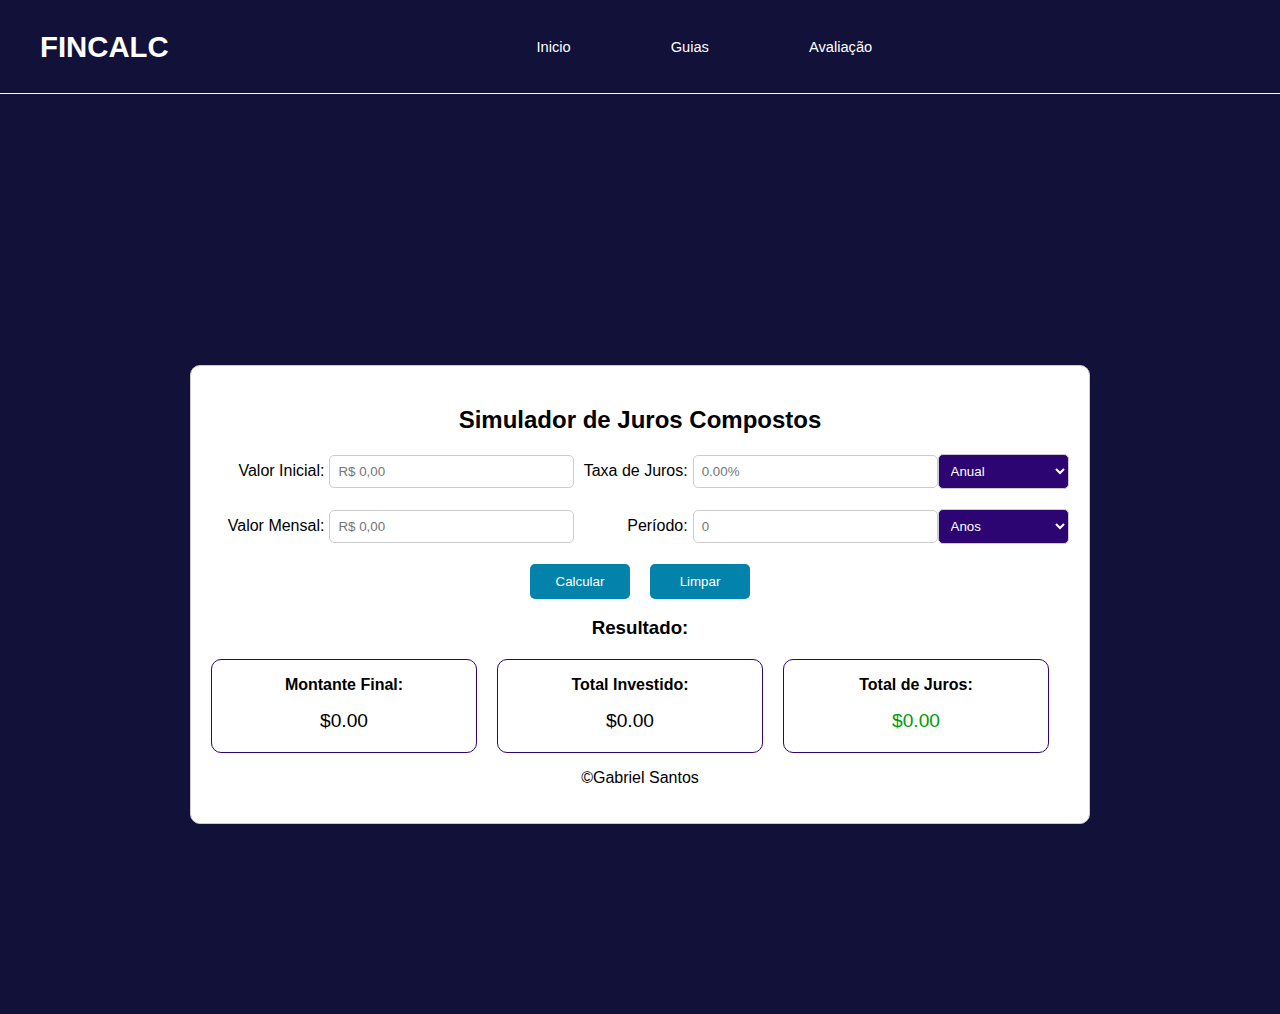
<file: index.html>
<!DOCTYPE html>
<html lang="pt-br">

<head>
    <meta charset="UTF-8">
    <meta name="viewport" content="width=device-width, initial-scale=1.0">
    <link rel="stylesheet" href="assets/style/style-index.css">
    <title>Calculadora de Juros Compostos</title>
</head>

<body>
    <header>
        <h1 style="float: left; margin-left: 20px;">FINCALC</h1>
        <nav style="float: right; margin-right: 20px;">
            <a href="index.html">Inicio</a>
            <a href="guias.html">Guias</a>
            <a href="avaliacao.html">Avaliação</a>
        </nav>
        <div style="clear: both;"></div>
    </header>
    <main>
        <div class="calculator">
            <h2>Simulador de Juros Compostos</h2>
            <div class="input-group">
                <label for="principal">Valor Inicial:</label>
                <input type="text" id="principal" placeholder="R$ 0,00" required>
                <label for="taxa">Taxa de Juros:</label>
                <input type="text" id="taxa" placeholder="0.00%" required>
                <select id="taxaType">
                    <option value="anual">Anual</option>
                    <option value="mensal">Mensal</option>
                </select>
            </div>
            <div class="input-group">
                <label for="mensal">Valor Mensal:</label>
                <input type="text" id="mensal" placeholder="R$ 0,00" required>
                <label for="periodo">Período:</label>
                <input type="number" id="periodo" placeholder="0" required>
                <select id="periodoType">
                    <option value="anos">Anos</option>
                    <option value="meses">Meses</option>
                </select>
            </div>
            <div class="button-group">
                <button id="calcular">Calcular</button>
                <div class="button-space"></div> <!-- Div vazia para criar espaço -->
                <button id="limpar">Limpar</button>
            </div>
            <h3>Resultado:</h3>
            <div id="results-container">
                <div class="result-box">
                  <p class="result-label">Montante Final:</p>
                  <p id="montanteFinal" class="result-value">$0.00</p>
                </div>
                <div class="result-box">
                  <p class="result-label">Total Investido:</p>
                  <p id="totalInvestido" class="result-value">$0.00</p>
                </div>
                <div class="result-box">
                  <p class="result-label">Total de Juros:</p>
                  <p id="totalJuros" class="result-value">$0.00</p>
                </div>
              </div>
              <p>&copy;Gabriel Santos</p>
        </div>
    </main>
    <script src="assets/script/script.js"></script>
    
</body>

</html>
</file>
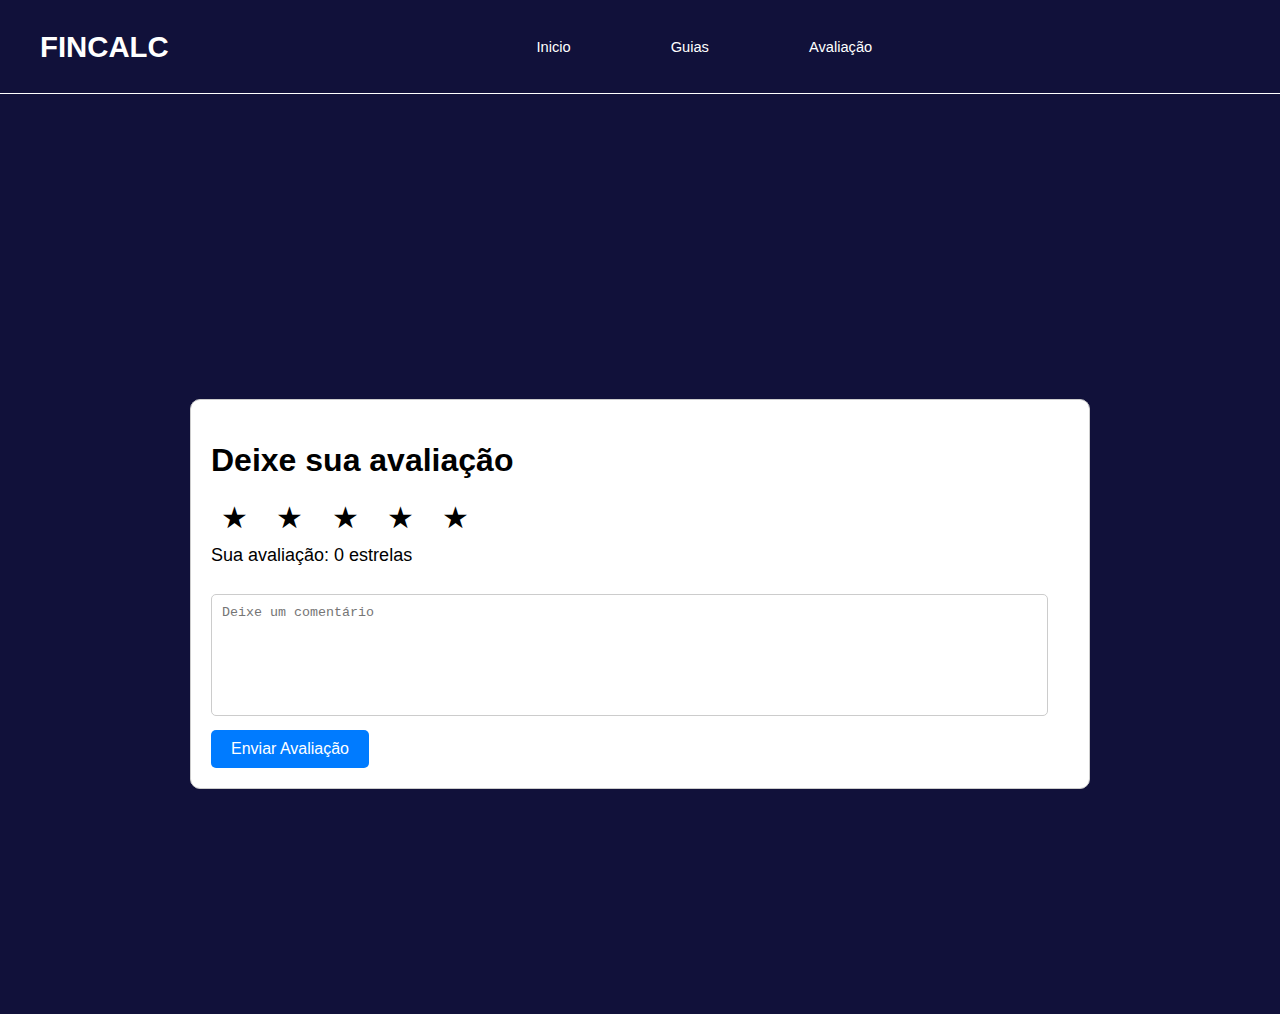
<file: avaliacao.html>
<!DOCTYPE html>
<html lang="pt-br">

<head>
    <meta charset="UTF-8">
    <meta name="viewport" content="width=device-width, initial-scale=1.0">
    <link rel="stylesheet" href="assets/style/style-avaliacao.css">
    <title>Calculadora de Juros Compostos</title>
</head>

<body>
    <header>
        <h1 style="float: left; margin-left: 20px;">FINCALC</h1>
        <nav style="float: right; margin-right: 20px;">
            <a href="index.html">Inicio</a>
            <a href="guias.html">Guias</a>
            <a href="avaliacao.html">Avaliação</a>
        </nav>
        <div style="clear: both;"></div>
    </header>
    <main>
        <div class="rating-container">
            <h1>Deixe sua avaliação</h1>
            <div class="stars" id="stars">
                <span class="star" data-rating="1">&#9733;</span>
                <span class="star" data-rating="2">&#9733;</span>
                <span class="star" data-rating="3">&#9733;</span>
                <span class="star" data-rating="4">&#9733;</span>
                <span class="star" data-rating="5">&#9733;</span>
            </div>
            <p class="selected-rating">Sua avaliação: <span id="selected-rating">0</span> estrelas</p>
            <textarea id="comment" placeholder="Deixe um comentário" style="resize: none;"></textarea>
            <button id="submit-button">Enviar Avaliação</button>
        </div>
        
    </main>
    <script src="assets/script/script-avaliacao.js"></script>
</body>

</html>
</file>
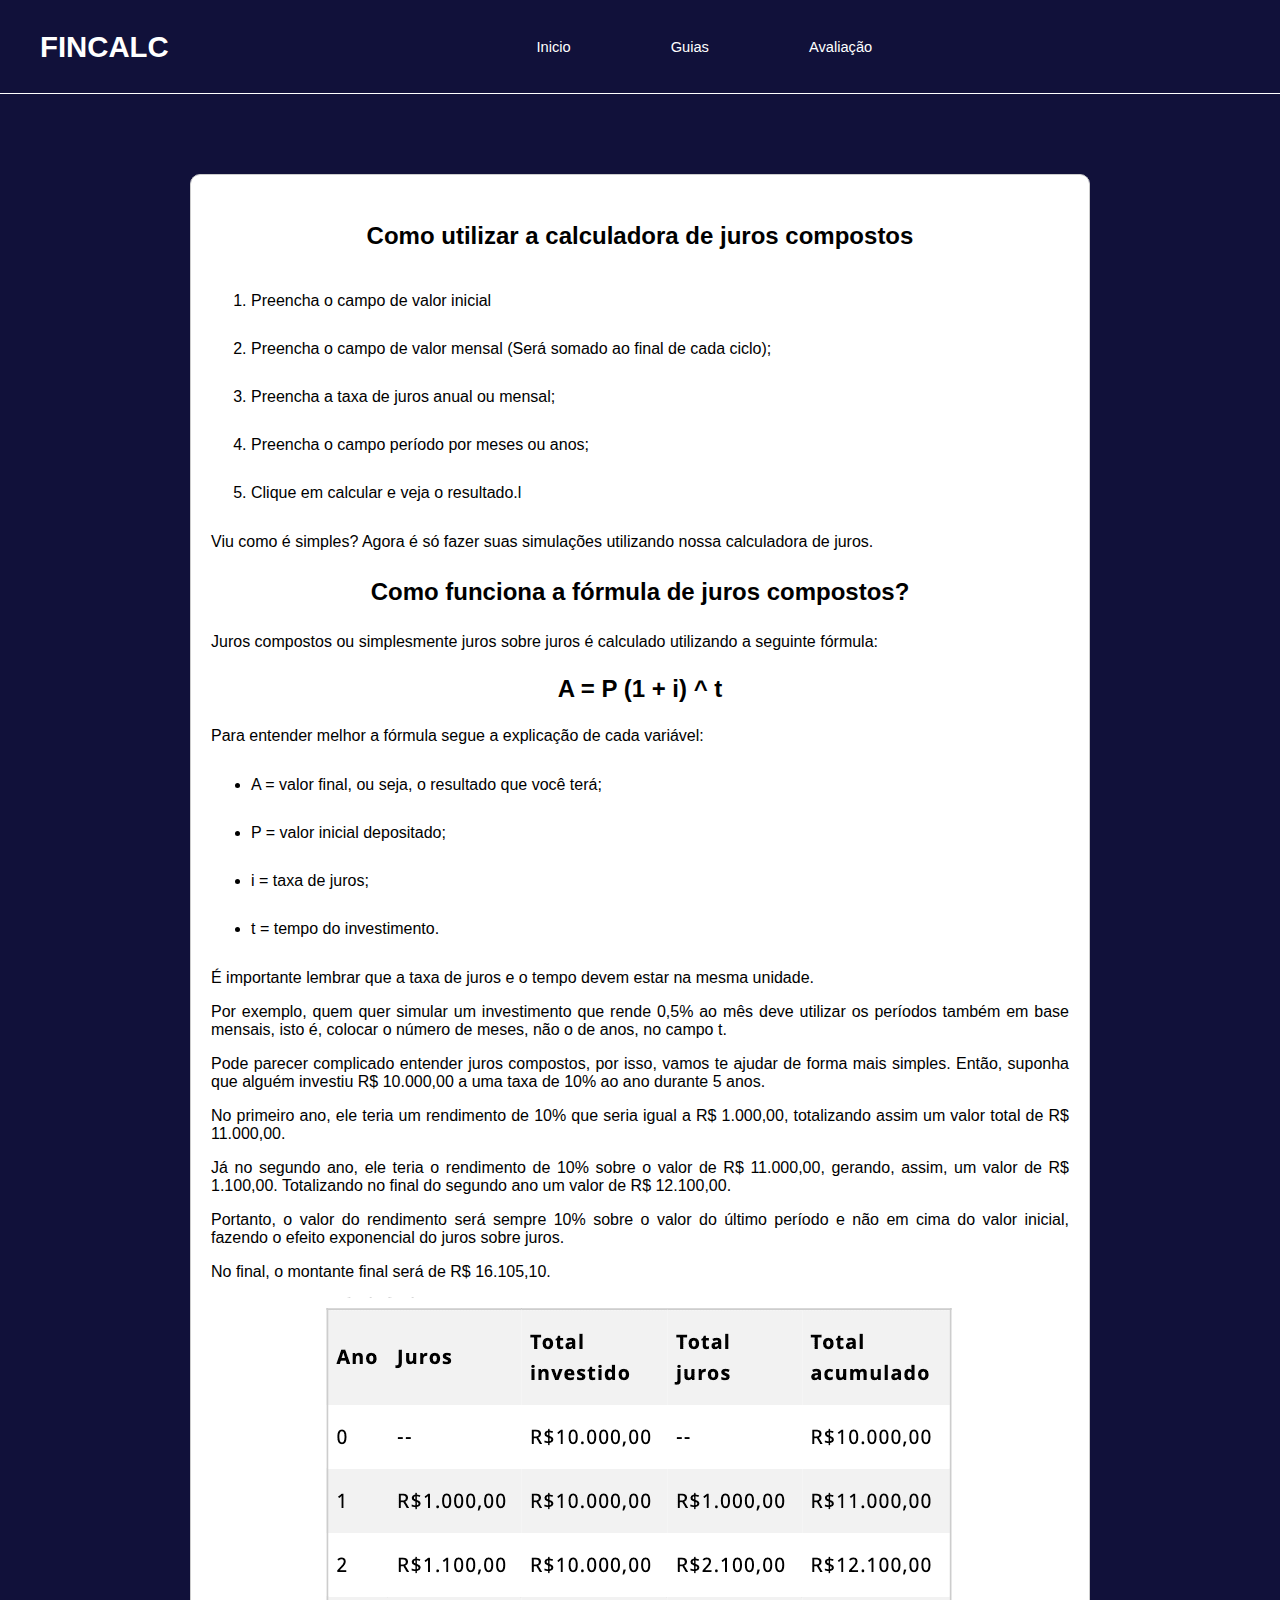
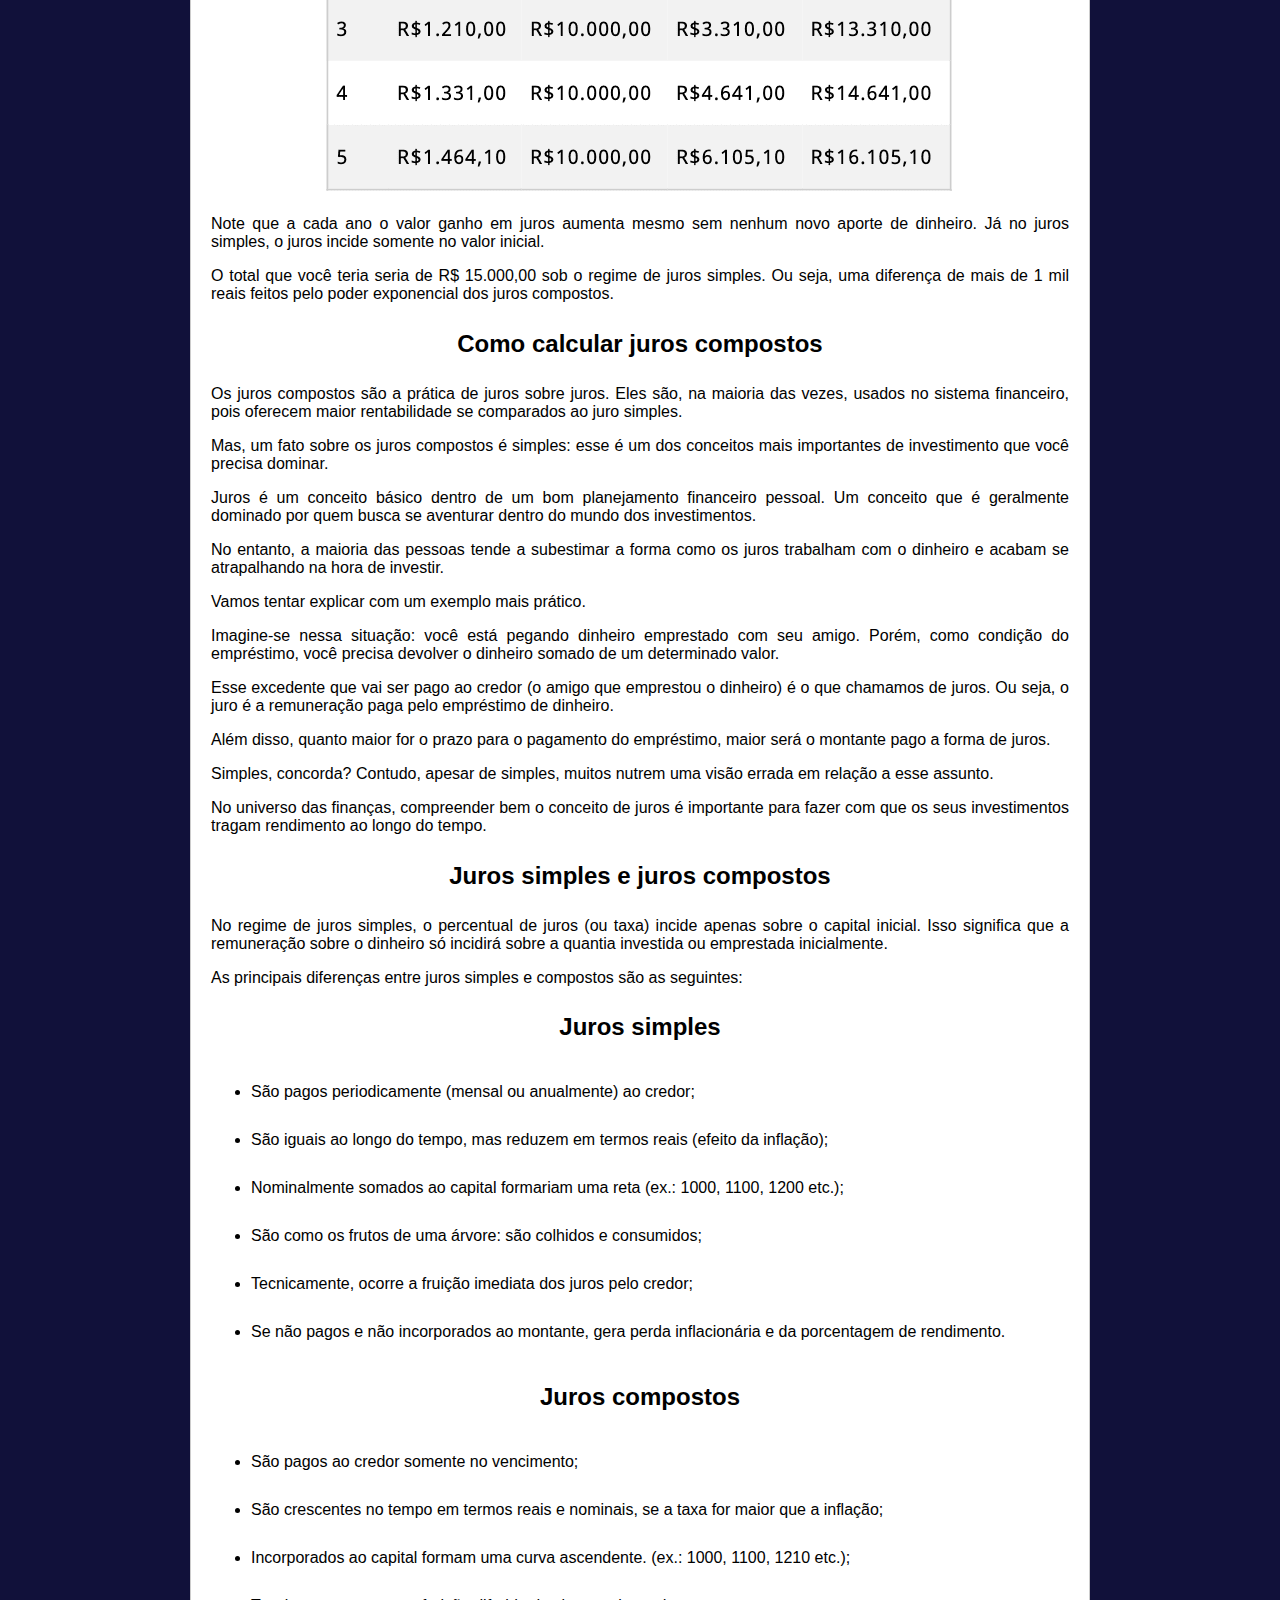
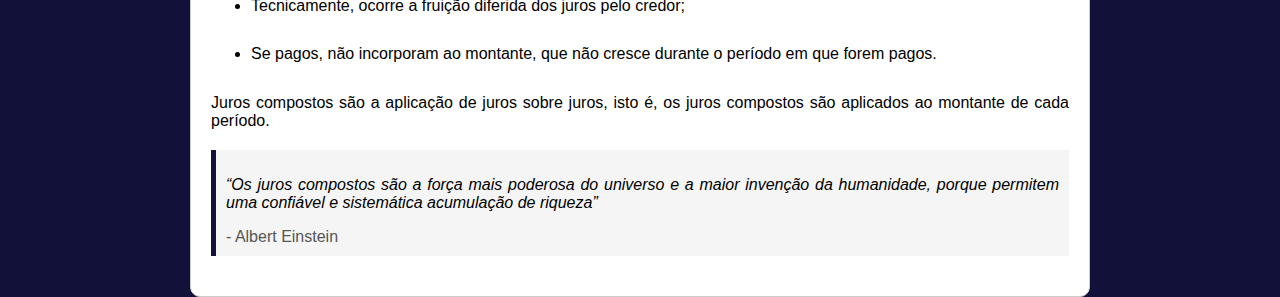
<file: guias.html>
<!DOCTYPE html>
<html lang="pt-br">

<head>
    <meta charset="UTF-8">
    <meta name="viewport" content="width=device-width, initial-scale=1.0">
    <link rel="stylesheet" href="assets/style/style-guias.css">
    <title>Calculadora de Juros Compostos</title>
</head>

<body>
    <header>
        <h1 style="float: left; margin-left: 20px;">FINCALC</h1>
        <nav style="float: right; margin-right: 20px;">
            <a href="index.html">Inicio</a>
            <a href="guias.html">Guias</a>
            <a href="avaliacao.html">Avaliação</a>
        </nav>
        <div style="clear: both;"></div>
    </header>
    <main>
        <div class="calculator">
            <h2>Como utilizar a calculadora de juros compostos</h2>
            <ol>
                <li>Preencha o campo de valor inicial</li>
                <li>Preencha o campo de valor mensal (Será somado ao final de cada ciclo);</li>
                <li>Preencha a taxa de juros anual ou mensal;</li>
                <li>Preencha o campo período por meses ou anos;</li>
                <li>Clique em calcular e veja o resultado.l</li>
            </ol>
            <p>Viu como é simples? Agora é só fazer suas simulações utilizando nossa calculadora de juros.</p>
            <h2>Como funciona a fórmula de juros compostos?</h2>
            <p>Juros compostos ou simplesmente juros sobre juros é calculado utilizando a seguinte fórmula:</p>
            <p style="font-weight: bolder; font-size: 1.5em; text-align: center;">A = P (1 + i) ^ t</p>
            <p>Para entender melhor a fórmula segue a explicação de cada variável:</p>
            <ul class="listJurosCompostos">
                <li>A = valor final, ou seja, o resultado que você terá;</li>
                <li>P = valor inicial depositado;</li>
                <li>i = taxa de juros;</li>
                <li>t = tempo do investimento.</li>
            </ul>
            <p>É importante lembrar que a taxa de juros e o tempo devem estar na mesma unidade.</p>
            <p>Por exemplo, quem quer simular um investimento que rende 0,5% ao mês deve utilizar os períodos também em base mensais, isto é, colocar o número de meses, não o de anos, no campo t.</p>
            <p>Pode parecer complicado entender juros compostos, por isso, vamos te ajudar de forma mais simples. Então, suponha que alguém investiu R$ 10.000,00 a uma taxa de 10% ao ano durante 5 anos.</p>
            <p>No primeiro ano, ele teria um rendimento de 10% que seria igual a R$ 1.000,00, totalizando assim um valor total de R$ 11.000,00.</p>
            <p>Já no segundo ano, ele teria o rendimento de 10% sobre o valor de R$ 11.000,00, gerando, assim, um valor de R$ 1.100,00. Totalizando no final do segundo ano um valor de R$ 12.100,00.</p>
            <p>Portanto, o valor do rendimento será sempre 10% sobre o valor do último período e não em cima do valor inicial, fazendo o efeito exponencial do juros sobre juros.</p>
            <p>No final, o montante final será de R$ 16.105,10.</p>
            <div class="image-container">
                <img src="assets/imagens/juros.png" alt="Tabela de exemplo Juros Composto">
            </div>
            <p>Note que a cada ano o valor ganho em juros aumenta mesmo sem nenhum novo aporte de dinheiro. Já no juros simples, o juros incide somente no valor inicial.</p>
            <p>O total que você teria seria de R$ 15.000,00 sob o regime de juros simples. Ou seja, uma diferença de mais de 1 mil reais feitos pelo poder exponencial dos juros compostos.</p>
            <h2>Como calcular juros compostos</h2>
            <p>Os juros compostos são a prática de juros sobre juros. Eles são, na maioria das vezes, usados no sistema financeiro, pois oferecem maior rentabilidade se comparados ao juro simples.</p>
            <p>Mas, um fato sobre os juros compostos é simples: esse é um dos conceitos mais importantes de investimento que você precisa dominar.</p>
            <p>Juros é um conceito básico dentro de um bom planejamento financeiro pessoal. Um conceito que é geralmente dominado por quem busca se aventurar dentro do mundo dos investimentos.</p>
            <p>No entanto, a maioria das pessoas tende a subestimar a forma como os juros trabalham com o dinheiro e acabam se atrapalhando na hora de investir.</p>
            <p>Vamos tentar explicar com um exemplo mais prático.</p>
            <p>Imagine-se nessa situação: você está pegando dinheiro emprestado com seu amigo. Porém, como condição do empréstimo, você precisa devolver o dinheiro somado de um determinado valor.</p>
            <p>Esse excedente que vai ser pago ao credor (o amigo que emprestou o dinheiro) é o que chamamos de juros. Ou seja, o juro é a remuneração paga pelo empréstimo de dinheiro.
            </p>
            <p>Além disso, quanto maior for o prazo para o pagamento do empréstimo, maior será o montante pago a forma de juros.</p>
            <p>Simples, concorda? Contudo, apesar de simples, muitos nutrem uma visão errada em relação a esse assunto.</p>
            <p>No universo das finanças, compreender bem o conceito de juros é importante para fazer com que os seus investimentos tragam rendimento ao longo do tempo.</p>
            <h2>Juros simples e juros compostos</h2>
            <p>No regime de juros simples, o percentual de juros (ou taxa) incide apenas sobre o capital inicial. Isso significa que a remuneração sobre o dinheiro só incidirá sobre a quantia investida ou emprestada inicialmente.</p>
            <p>As principais diferenças entre juros simples e compostos são as seguintes:</p>
            <h2>Juros simples</h2>
            <ul>
                <li>São pagos periodicamente (mensal ou anualmente) ao credor;</li>
                <li>São iguais ao longo do tempo, mas reduzem em termos reais (efeito da inflação);</li>
                <li>Nominalmente somados ao capital formariam uma reta (ex.: 1000, 1100, 1200 etc.);</li>
                <li>São como os frutos de uma árvore: são colhidos e consumidos;</li>
                <li>Tecnicamente, ocorre a fruição imediata dos juros pelo credor;</li>
                <li>Se não pagos e não incorporados ao montante, gera perda inflacionária e da porcentagem de rendimento.</li>
            </ul>
            <h2>Juros compostos</h2>
            <ul>
                <li>São pagos ao credor somente no vencimento;</li>
                <li>São crescentes no tempo em termos reais e nominais, se a taxa for maior que a inflação;</li>
                <li>Incorporados ao capital formam uma curva ascendente. (ex.: 1000, 1100, 1210 etc.);</li>
                <li>Tecnicamente, ocorre a fruição diferida dos juros pelo credor;</li>
                <li>Se pagos, não incorporam ao montante, que não cresce durante o período em que forem pagos.</li>
            </ul>
            <p>Juros compostos são a aplicação de juros sobre juros, isto é, os juros compostos são aplicados ao montante de cada período.</p>
            <blockquote class="quote">
                <p>“Os juros compostos são a força mais poderosa do universo e a maior invenção da humanidade, porque permitem uma confiável e sistemática acumulação de riqueza”</p>
                <cite>- Albert Einstein</cite>
            </blockquote>
        </div>
        
    </main>
    <script src="assets/script/script.js"></script>
</body>

</html>
</file>
<file: assets/style/style-index.css>
/* Estilos responsivos */
 @media screen and (max-width: 600px) {
    header {
      flex-direction: column;
      text-align: center;
    }
    nav {
      margin-top: 10px;
    }
    .input-group {
      flex-direction: column;
      align-items: flex-start;
  }

 
  .input-group input[type="number"],
  .input-group select,.input-group input[type="text"] {
      width: 100%;
      margin: 5px 0;
  }

  .input-group label{
    text-align: center;
  }

  .button-group {
    display: flex;
    flex-direction: column;
    align-items: center;
      
  }

  .button-group button {
    margin: 5px 0; /* Adiciona margem na parte superior e inferior dos botões */
    width: 100%; /* Define a largura dos botões para 100% do contêiner */
    max-width: 100px; /* Define uma largura máxima para os botões */
}
  .button-space {
    height: 10px; /* Adiciona um espaçamento vertical entre os botões */
}
}

/* Estilos para telas menores (exemplo: largura máxima de 768px) */
@media screen and (max-width: 768px) {
  main {
      margin-top: 80px; 
  }
}
body {
    font-family: Arial, sans-serif;
    margin: 0;
    padding: 0;
    background-color: #11113A;
  }
  header {
    display: flex;
    justify-content: space-between;
    align-items: center;
    padding: 10px 20px;
    background-color: #11113A;
    color: white;
    font-size: 11pt;
    border-bottom: 1px solid white;
  }
  nav {
    display: flex;
    justify-content: center;
    align-items: center;
  }
  nav a {
    color: white;
    text-decoration: none;
    padding: 10px 50px;
  }
  nav a:hover {
    background-color: #0382AC;
  }
  main {
    display: flex;
    justify-content: center;
    align-items: center;
    min-height: calc(100vh - 60px); /* Use min-height para evitar sobreposição em telas pequenas */
    margin-top: 80px; 
    
}
  .calculator {
    text-align: center;
    padding: 20px;
    border: 1px solid #ccc;
    border-radius: 10px;
    background-color: white;
    width: 90%;
    max-width: 900px;
    box-sizing: border-box; /* incluir o box-sizing para evitar problemas de largura */
  }
  
  .input-group {
    display: flex;
    justify-content: space-between;
    align-items: center;
    margin-bottom: 20px;
    
  }
  .input-group label {
    text-align: right;
    margin-right: 5px;
    flex: 1;

  }
  .input-group input[type="number"] {
    padding: 8px;
    border: 1px solid #ccc;
    border-radius: 5px;
    flex: 2;
  }
  .input-group input[type="number"].short {
    flex: 1;
  }

  .input-group input[type="text"] {
    padding: 8px;
    border: 1px solid #ccc;
    border-radius: 5px;
    flex: 2;
  }
  .input-group input[type="text"].short {
    flex: 1;
  }



  .input-group select {
    padding: 8px;
    border: 1px solid #ccc;
    border-radius: 5px;
    flex: 1;
    background: #2C0572;
    color: #ffffff ;
  }
  .button-group {
    display: flex;
    justify-content: center; /* Centraliza os botões horizontalmente */
    align-items: center;
    margin-top: 10px; /* Ajuste a margem superior conforme necessário */
  }
  
  .button-group button {
    margin: 0 10px; /* Espaçamento horizontal entre os botões */
    width: 100%; /* Define a largura dos botões para 100% do contêiner */
    max-width: 100px; /* Define uma largura máxima para os botões  */
  }
  button {
    background-color: #0382AC;
    color: white;
    border: none;
    padding: 10px 20px;
    border-radius: 5px;
    cursor: pointer;
  }
  button:hover {
    background-color: #2C0572;
  }

  #results-container {
    display: flex;
    flex-direction: row; /* Alinhar os resultados horizontalmente */
    justify-content: center; /* Centralizar horizontalmente */
    text-align: center;
    margin-top: 20px; /* Espaçamento superior para os resultados */
  }
  
  .result-box {
    margin-right: 20px;
    text-align: center;
    border: 1px solid #2C0572;
    border-radius: 10px;
    width: 600px;
  }
  
  .result-label {
    font-weight: bold;
  }
  
  .result-value {
    font-size: 1.2em;
    margin-top: 5px;
  }

  #totalJuros{
    color: #019b06;
  }

/* Estilize os campos de entrada do tipo número para remover as setas */
input[type="number"]::-webkit-inner-spin-button,
input[type="number"]::-webkit-outer-spin-button {
    -webkit-appearance: none;
    appearance: none;
    margin: 0;
}
</file>
<file: assets/style/style-avaliacao.css>
/* Estilos responsivos */
@media screen and (max-width: 600px) {
    header {
        flex-direction: column;
        text-align: center;
    }

    nav {
        margin-top: 10px;
    }
}

/* Estilos para telas menores (exemplo: largura máxima de 768px) */
@media screen and (max-width: 768px) {
    main {
        margin-top: 80px; 
    }
    .image-container {
        display: flex;
        justify-content: center; /* Centraliza horizontalmente */
        align-items: center; /* Centraliza verticalmente */
        
    }

    .image-container img {
        max-width: 100%; /* Garante que a imagem não seja maior do que o contêiner */
        max-height: 100%; 
    }
}

body {
    font-family: Arial, sans-serif;
    margin: 0;
    padding: 0;
    background-color: #11113A;
}

header {
    display: flex;
    justify-content: space-between;
    align-items: center;
    padding: 10px 20px;
    background-color: #11113A;
    color: white;
    font-size: 11pt;
    border-bottom: 1px solid white;
}

nav {
    display: flex;
    justify-content: center;
    align-items: center;
}

nav a {
    color: white;
    text-decoration: none;
    padding: 10px 50px;
}

nav a:hover {
    background-color: #0382AC;
  }

main {
    display: flex;
    justify-content: center;
    align-items: center;
    min-height: calc(100vh - 60px); /* Use min-height para evitar sobreposição em telas pequenas */
    margin-top: 80px; 
    
}
.rating-container {
    text-align: justify;
    padding: 20px;
    border: 1px solid #ccc;
    border-radius: 10px;
    background-color: white;
    width: 90%;
    max-width: 900px;
    box-sizing: border-box; /* incluir o box-sizing para evitar problemas de largura */
}
.stars {
    font-size: 30px;
    cursor: pointer;
}

.star {
    margin: 0 10px;
}

.selected-rating {
    font-size: 18px;
    margin-top: 10px;
}

textarea {
    width: 95%;
    height: 100px;
    margin: 10px 0;
    padding: 10px;
    border: 1px solid #ccc;
    border-radius: 5px;
}

button {
    background-color: #007BFF;
    color: #fff;
    border: none;
    padding: 10px 20px;
    font-size: 16px;
    cursor: pointer;
    border-radius: 5px;

}

button:hover {
    background-color: #0056b3;
}
</file>
<file: assets/style/style-guias.css>
/* Estilos responsivos */
@media screen and (max-width: 600px) {
    header {
        flex-direction: column;
        text-align: center;
    }

    nav {
        margin-top: 10px;
    }
}

/* Estilos para telas menores (exemplo: largura máxima de 768px) */
@media screen and (max-width: 768px) {
    main {
        margin-top: 80px; 
    }
    .image-container {
        display: flex;
        justify-content: center; /* Centraliza horizontalmente */
        align-items: center; /* Centraliza verticalmente */
        
    }

    .image-container img {
        max-width: 100%; /* Garante que a imagem não seja maior do que o contêiner */
        max-height: 100%; 
}
}
body {
    font-family: Arial, sans-serif;
    margin: 0;
    padding: 0;
    background-color: #11113A;
}

header {
    display: flex;
    justify-content: space-between;
    align-items: center;
    padding: 10px 20px;
    background-color: #11113A;
    color: white;
    font-size: 11pt;
    border-bottom: 1px solid white;
}

nav {
    display: flex;
    justify-content: center;
    align-items: center;
}

nav a {
    color: white;
    text-decoration: none;
    padding: 10px 50px;
}

nav a:hover {
    background-color: #0382AC;
}

main {
    display: flex;
    justify-content: center;
    align-items: center;
    min-height: calc(100vh - 60px); /* Use min-height para evitar sobreposição em telas pequenas */
    margin-top: 80px; 
    
}


.calculator {
    text-align: justify;
    padding: 20px;
    border: 1px solid #ccc;
    border-radius: 10px;
    background-color: white;
    width: 90%;
    max-width: 900px;
    box-sizing: border-box; /* incluir o box-sizing para evitar problemas de largura */
}
.calculator h2{
    text-align: center;
    padding: 7px;
}

.image-container {
    display: flex;
    justify-content: center; /* Centraliza horizontalmente */
    align-items: center; /* Centraliza verticalmente */
   
}

.image-container img {
    max-width: 100%; /* Garante que a imagem não seja maior do que o contêiner */
    max-height: 100%; 
}

.calculator li{
    line-height: 3em;
}




/* Estilos para a citação */
.quote {
    background-color: #f5f5f5;
    border-left: 5px solid #11113A;
    padding: 10px;
    margin: 20px 0;
    font-style: italic;
}

/* Estilos para a fonte da citação (cite) */
.quote cite {
    display: block;
    margin-top: 10px;
    font-style: normal;
    text-align: left;
    color: #555;
}
</file>
